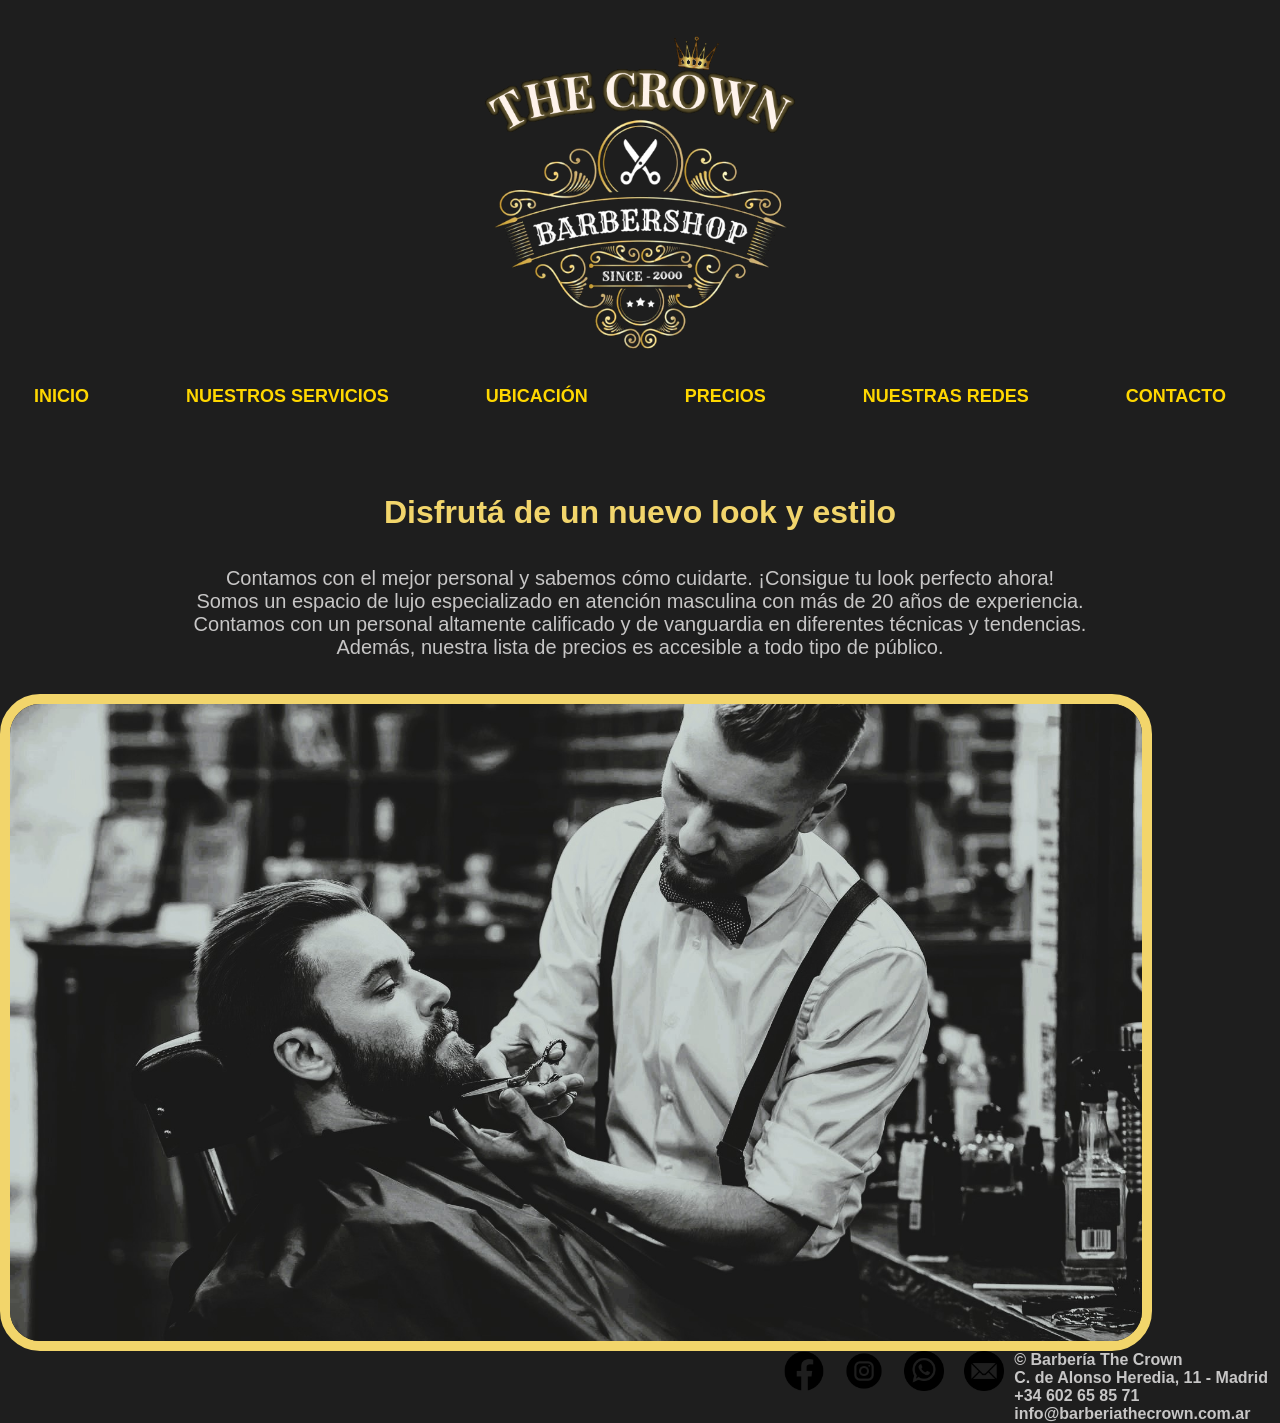
<file: index.html>
<!DOCTYPE html>
<html lang="es">

<head>
    <meta charset="UTF-8">
    <meta http-equiv="X-UA-Compatible" content="IE=edge">
    <meta name="viewport" content="width=device-width, initial-scale=1.0">
    <title>Barbería The Crown</title>
    <link rel="stylesheet" href="./css/estilos.css">
    <link rel="shortcut icon" href="./imágenes/icono.ico" type="image/x-icon">

</head>

<body>
    <header>
        <br><br>
        <div class="container">
            <img class="logo" src="./imágenes/logotexto2.png" alt="Barbería The Crown" src>


        </div>

        <nav>
            <div class="container">

                <a href="index.html">INICIO</a>
                <a href="servicios.html">NUESTROS SERVICIOS</a>
                <a href="ubicacion.html">UBICACIÓN</a>
                <a href="precios.html">PRECIOS</a>
                <a href="#redes">NUESTRAS REDES</a>
                <a href="contacto.html">CONTACTO</a>
            </div>
        </nav>
    </header>
    <main>
        <section id="servicios">
            <div class="container">
                <div class="img-servicios"></div>
                <br>
                <h1 class="nur">Disfrutá de un nuevo look y estilo</h1>
                <BR></BR>
                <p>Contamos con el mejor personal y sabemos cómo cuidarte.
                    ¡Consigue tu look perfecto ahora! </p>
                <p>Somos un espacio de lujo especializado en atención masculina
                    con más de 20 años de experiencia. </p>
                <P>Contamos con un personal altamente calificado y de vanguardia en diferentes técnicas y tendencias.
                </P>
                <P>Además, nuestra lista de precios es accesible a todo tipo de público.</P>

            </div>
        </section>
        
        <div class="image-containernav">
            <img src="./imágenes/Finales/nav.jpg" ; alt="barberiathecrown">
        </div>

        </div>





    </main>

    <footer id="redes">
        <div class="container">
            <h2></h2>
            <nav>
                <br><br>
                <a class="redes" href="https://www.facebook.com/" target="_blank"><img src="./imágenes/facebook.png"
                        alt="Facebook"></a>
                <a class="redes" href="https://www.instagram.com/" target="_blank"><img src="./imágenes/instagram.png"
                        alt="Instagram"></a>
                <a class="redes" href="https://web.whatsapp.com/send?phone=1144216907" target="_blank"><img
                        src="./imágenes/wapp.png" alt="WhatsApp"></a>
                <a class="redes" href="mailto:info@barberiathecrown.com.ar" target="_blank"><img
                        src="./imágenes/sobre.png" alt="Mail"></a>
                <br><br><br>
                <h4> &copy; Barbería The Crown <br> C. de Alonso Heredia, 11 - Madrid <br> +34 602 65 85 71
                    <br>
                    info@barberiathecrown.com.ar
                </h4>
                <br><br><br>
            </nav>
            <nav>

            </nav>

        </div>
    </footer>



</body>

</html>
</file>
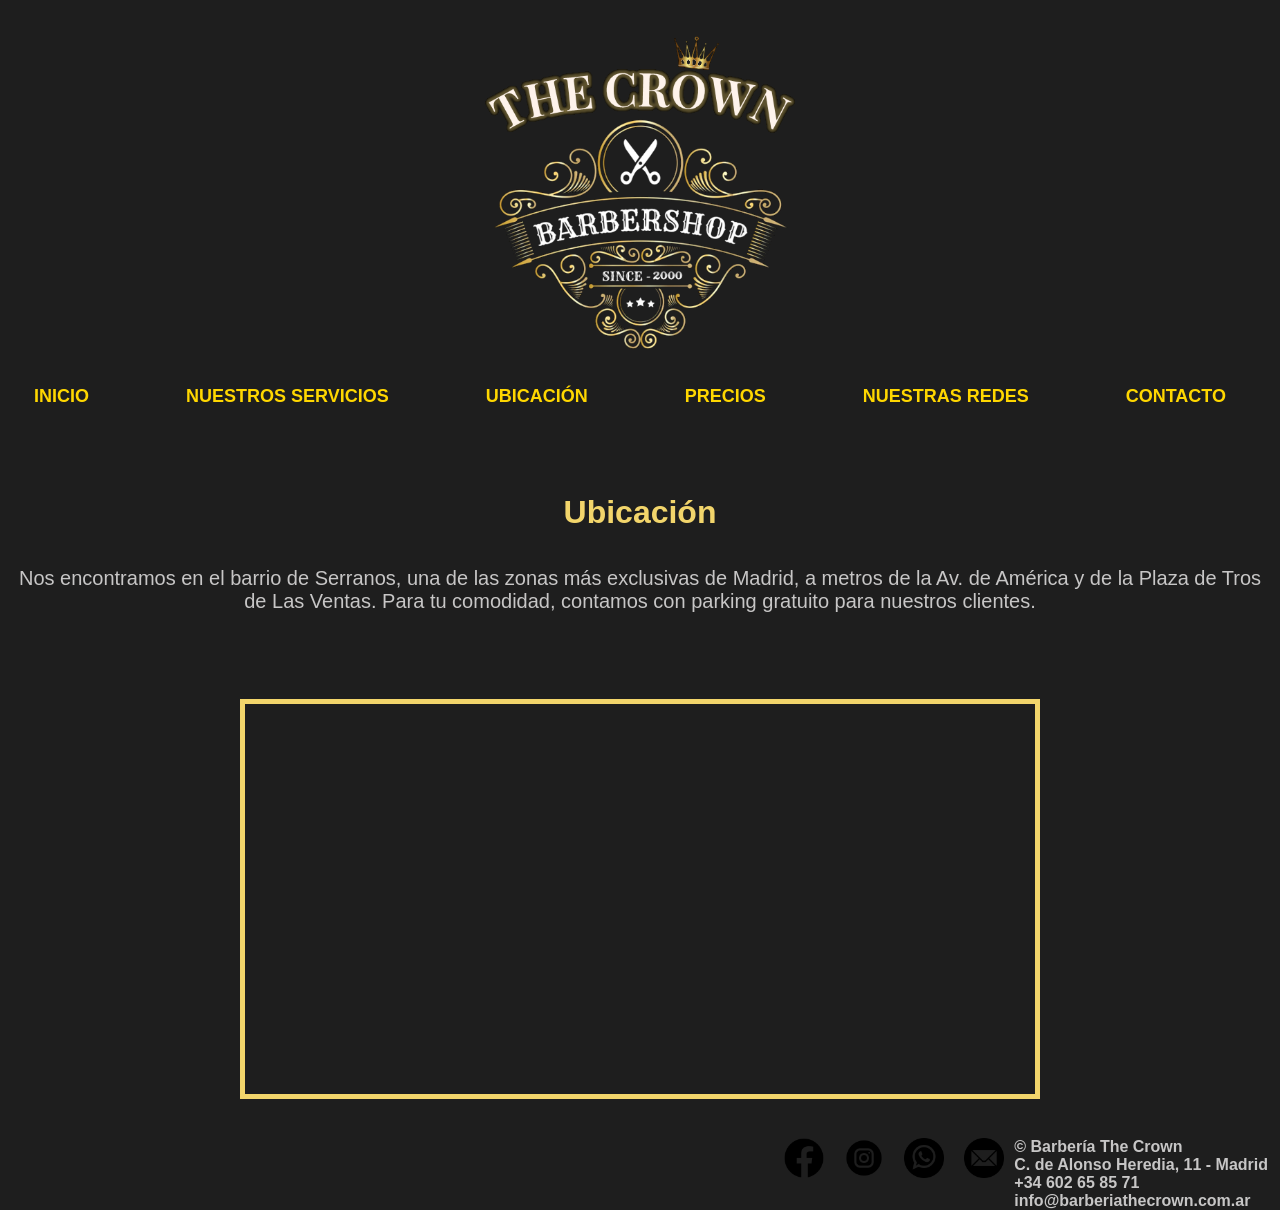
<file: ubicacion.html>
<!DOCTYPE html>
<html lang="es">

<head>
    <meta charset="UTF-8">
    <meta http-equiv="X-UA-Compatible" content="IE=edge">
    <meta name="viewport" content="width=device-width, initial-scale=1.0">
    <title>Barbería The Crown</title>
    <link rel="stylesheet" href="./css/estilos.css">
    <link rel="shortcut icon" href="./imágenes/icono.ico" type="image/x-icon">

</head>

<body>
    <header>
        <br><br>
        <div class="container">
           <img class="logo" src="./imágenes/logotexto2.png" alt="Barbería The Crown" src>
         
           
        </div>

        <nav>
            <div class="container">
                    
                    <a href="index.html">INICIO</a>
                    <a href="servicios.html">NUESTROS SERVICIOS</a>
                    <a href="ubicacion.html">UBICACIÓN</a>
                    <a href="precios.html">PRECIOS</a>
                    <a href="#redes">NUESTRAS REDES</a>
                    <a href="contacto.html">CONTACTO</a>
            </div>
        </nav>
    </header>
    <main>
        


        <section id="ubicación">
            <div class="container">
                <br>
                <h1 class="nur">Ubicación</h1>
                <br><br>
                <p>Nos encontramos en el barrio de Serranos, una de las zonas más exclusivas de Madrid, a metros de la Av. de América y de la Plaza de Tros de Las Ventas. Para tu comodidad, contamos con parking gratuito para nuestros clientes.</p>
                <br><br>
                    <iframe style="border:5px solid rgb(242, 213, 107)" src="https://www.google.com/maps/embed?pb=!1m14!1m8!1m3!1d5410.98569690666!2d-3.669467111219001!3d40.43513896286684!3m2!1i1024!2i768!4f13.1!3m3!1m2!1s0xd4229e1531d6445%3A0x5accb6713cc1e7aa!2sPeluquer%C3%ADa%20The%20Crown%20Barber%C3%ADa!5e0!3m2!1ses-419!2sar!4v1683987337297!5m2!1ses-419!2sar" width="800" height="400" style="border:0;" allowfullscreen="" loading="lazy" referrerpolicy="no-referrer-when-downgrade"></iframe>
            </div>
        </section>

        
    </main>

    <footer id="redes">
        <div class="container">
            <h2></h2>
            <nav>
               <br><br>
               <a class="redes" href="https://www.facebook.com/" target="_blank"><img src="./imágenes/facebook.png" alt="Facebook"></a>
                <a class="redes" href="https://www.instagram.com/" target="_blank"><img src="./imágenes/instagram.png" alt="Instagram"></a>
                <a class="redes" href="https://web.whatsapp.com/send?phone=1144216907" target="_blank"><img src="./imágenes/wapp.png" alt="WhatsApp"></a>
                <a class="redes" href="mailto:info@barberiathecrown.com.ar" target="_blank"><img src="./imágenes/sobre.png" alt="Mail"></a>
                <br><br><br><h4> &copy; Barbería The Crown <br>C. de Alonso Heredia, 11 - Madrid <br> +34 602 65 85 71 <br>info@barberiathecrown.com.ar</h4>
                <br><br><br>
            </nav>
            <nav>
              
            </nav>

        </div>
    </footer>


    
</body>

</html>
</file>
<file: css/estilos.css>
* {
  box-sizing: border-box;
  margin: 0;
  background-color: rgb(30, 30, 30);
  font-family: sans-serif;
}

html {
  scroll-behavior: smooth;
}

h1 {
  font-size: 2em;

}

h2 {
  font-size: 1.7em;
  margin-right: 10px;
  color: rgb(199, 198, 198);
}


h3 {
  font-size: 1.1em;
}

p {
  font-size: 1.25em;
}

.nur {
  color: rgb(242, 213, 107);
}

#contactForm {
  padding-bottom: 50px;
}

.section-heading-text-uppercase {
  padding-top: 50px;
  font-size: 50px;
}

.container {
  max-width: 1400px;
  margin: auto;
  width: 100%;
  padding-right: var(--bs-gutter-x, 0.75rem);
  padding-left: var(--bs-gutter-x, 0.75rem);
  margin-right: auto;
  margin-left: auto;
}



.container-servis {
  background-color: rgb(30, 30, 30);
  color: rgb(199, 198, 198);
  border-radius: 10px;
  padding: 20px;
  margin: 20px;
}

.grid-container {
  display: grid;
  grid-gap: 20px;
  text-align: center;
}

.grid-item {
  background-color: rgb(242, 213, 107);
  padding: 20px;
  font-size: 24px;
  display: flex;
  flex-direction: column;
  justify-content: center;
  align-items: center;
  border-radius: 10px;
  margin: 10px;
  color: rgb(30, 30, 30);
  font-weight: bold;
}



.image-container img {
  display: flex;
  justify-content: center;
  align-items: center;
  border: solid 10px rgb(242, 213, 107);
  border-radius: 40px;
  max-width: 100%;
  max-height: 100%;

}
.image-containernav img {
  display: flex;
  justify-content: center;
  align-items: center;
  border: solid 10px rgb(242, 213, 107);
  border-radius: 40px;
  max-width: 90%;
  max-height: 90%;

}

.content-container {
  display: flex;
  flex-direction: column;
  justify-content: space-between;
  height: 100%;
  background-color: #F2D56B;
}


.content-container label {
  margin: 0;
  background-color: rgb(242, 213, 107);
}

.content-container input[type="checkbox"] {
  order: -1;
  margin-right: 10px;
}

.nombre {
  font-size: 2rem; /* Establece el tamaño de fuente del nombre */
}

.descripcion {
  font-size: 90%; /* Establece el tamaño de fuente de la descripción en un 75% del tamaño de fuente del nombre */
}

header .logo {
  margin: 0;
  width: 25%;
  display: block;
  margin: auto;

}

header .container {
  display: flex;
  flex-direction: column;
  align-items: flex-start;
}

header nav {
  display: flex;
  flex-direction: column;
  text-align: flex-end;
  padding-bottom: 25px;
  height: 10vh;

}

header a {
  padding: 5px 12px;
  text-decoration: none;
  font-weight: bold;
  color: rgb(199, 198, 198);
}

header a:hover {
  color: rgb(242, 213, 107)
}

#servicios .container,
#precios .container,
#ubicación .container,
#reservas .container,
#contacto .container,
#quienes-somos .container {
  text-align: center;
  color: rgb(199, 198, 198);
  padding: 35px 12px;
}

iframe {
  margin-top: 50px;
}

footer .container {
  display: flex;
  justify-content: right;
  color: rgb(199, 198, 198);
}

footer img {
  width: 40px;
  height: 40px;
}

footer img:hover {
  transform: rotate(15deg);
  transform: scale(1.5);
}

.menu-toggle {
  background: none;
  border: none;
  cursor: pointer;
  display: none;
  padding: 0;
}

.menu-icon {
  background: gold;
  display: block;
  height: 3px;
  margin: 5px 0;
  transition: background 0.2s ease-out;
  width: 30px;
}

.menu-toggle.active .menu-icon:first-child {
  transform: rotate(45deg) translate(5px, 5px);
}

.menu-toggle.active .menu-icon:nth-child(2) {
  opacity: 0;
}

.menu-toggle.active .menu-icon:last-child {
  transform: rotate(-45deg) translate(5px, -5px);
}

nav {
  display: flex;
  justify-content: center;
}

nav a {
  color: gold;
  font-size: 18px;
  margin: 0 10px;
  text-decoration: none;
}


.menu-toggle {
  background: none;
  border: none;
  cursor: pointer;
  display: none;
  padding: 0;
}

.menu-icon {
  background: gold;
  display: block;
  height: 3px;
  margin: 5px 0;
  transition: background 0.2s ease-out;
  width: 30px;
}

.menu-toggle.active .menu-icon:first-child {
  transform: rotate(45deg) translate(5px, 5px);
}

.menu-toggle.active .menu-icon:nth-child(2) {
  opacity: 0;
}

.menu-toggle.active .menu-icon:last-child {
  transform: rotate(-45deg) translate(5px, -5px);
}

nav {
  display: flex;
  justify-content: center;
}

nav a {
  color: gold;
  font-size: 18px;
  margin: 0 10px;
  text-decoration: none;
}








@media (min-width: 720px) {
  header .container {
    flex-direction: row;
    justify-content: space-between;
  }

  header {
    width: 100%;
  }

  header nav {
    flex-direction: row;
    padding-bottom: 0;
    padding-right: 20px;
  }

  .grid-container {
    grid-template-rows: auto repeat(2, 1fr);
    grid-template-columns: repeat(3, 1fr);
  }

  .grid-container h1 {
    grid-row: 1 / 2;
    grid-column: 1 / 4;
  }

}





@media screen and (min-width: 768px) and (max-width: 991px) {
  .grid-container {
    grid-template-rows: auto repeat(3, 1fr);
    grid-template-columns: repeat(2, 1fr);
  }

  .grid-container h1 {
    grid-row: 1 / 2;
    grid-column: 1 / 3;
  }
}

@media screen and (max-width: 767px) {

  .menu-toggle {
    display: block;
  }
  
  nav {
    display: none;
    position: absolute;
    top: 80px;
    left: 0;
    right: 0;
  }

  nav a {
    display: block;
    padding: 10px 0;
    text-align: center;
  }



  .grid-container {
    grid-template-rows: repeat(6, auto);
    grid-template-columns: 1fr;
  }

  .grid-container h1 {
    grid-row: 1 / 2;
    grid-column: 1 / 2;
  }
}

color{
  color: white;
  background-color: #F2D56B;

}
</file>
